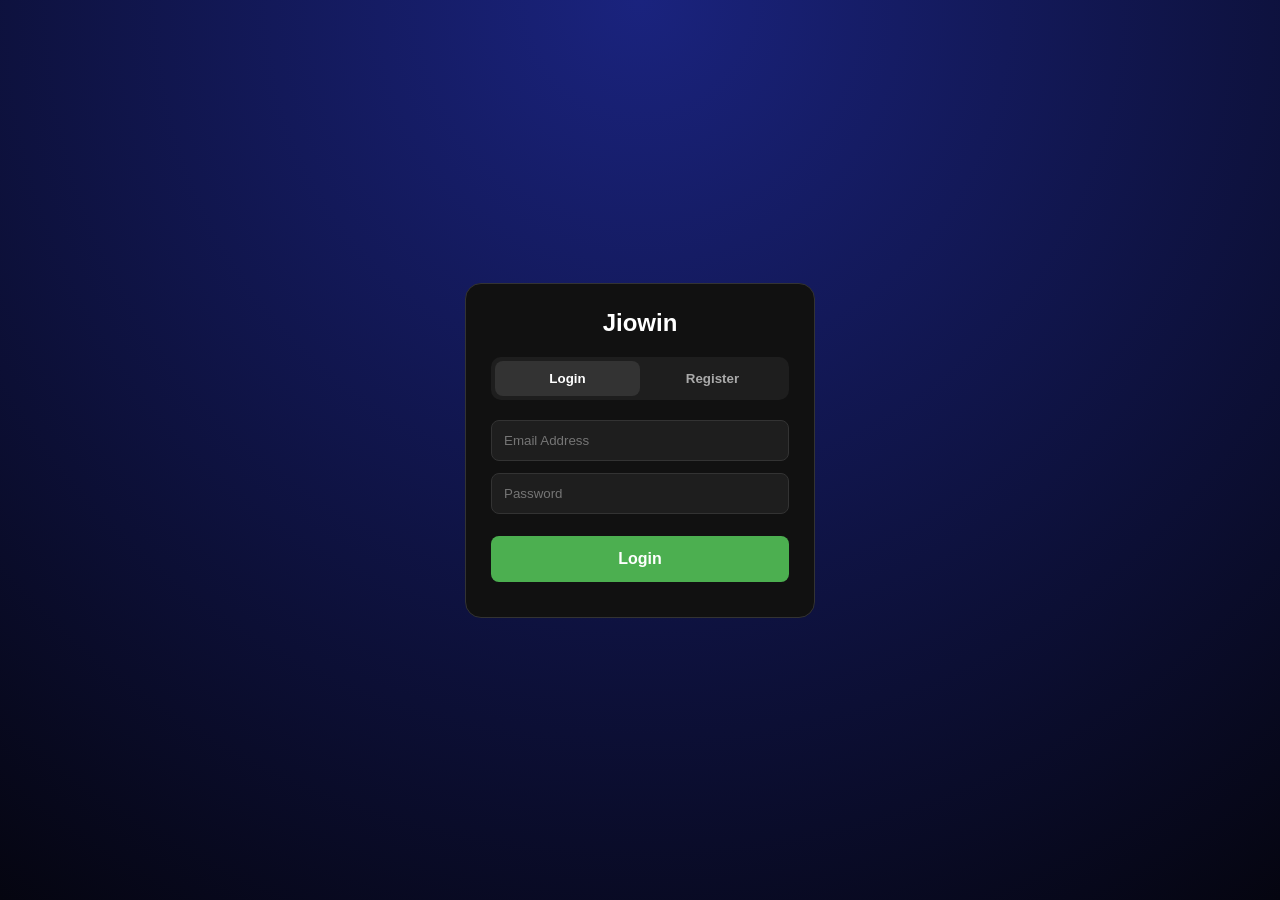
<file: index.html>
<!DOCTYPE html>
<html lang="en">
<head>
<meta charset="UTF-8">
<meta name="viewport" content="width=device-width, initial-scale=1.0, maximum-scale=1.0, user-scalable=no">
<title>Casino Lobby - Jiowin</title>
<link rel="stylesheet" href="css/style.css">
<link rel="stylesheet" href="css/auth.css">
<link rel="stylesheet" href="css/wallet.css">
<link rel="stylesheet" href="css/chat.css">
<script src="https://cdn.socket.io/4.7.2/socket.io.min.js"></script>
</head>
<body>

<!-- AUTH SCREEN -->
<div class="auth-overlay" id="authScreen">
  <div class="auth-box">
    <div class="auth-logo">Jiowin</div>
    <div class="auth-tabs">
      <button onclick="switchAuthTab('login')" class="active" id="btn-login">Login</button>
      <button onclick="switchAuthTab('register')" id="btn-reg">Register</button>
    </div>
    <form class="auth-form active" id="loginForm" onsubmit="handleLogin(event)">
      <input type="email" id="loginEmail" class="auth-input" placeholder="Email Address" required>
      <input type="password" id="loginPass" class="auth-input" placeholder="Password" required>
      <button type="submit" class="auth-btn">Login</button>
    </form>
    <form class="auth-form" id="registerForm" onsubmit="handleRegister(event)">
      <input type="text" id="regName" class="auth-input" placeholder="Full Name" required>
      <input type="email" id="regEmail" class="auth-input" placeholder="Email Address" required>
      <input type="password" id="regPass" class="auth-input" placeholder="Password (min 4 chars)" required>
      <button type="submit" class="auth-btn">Create Account</button>
    </form>
    <div class="auth-msg" id="authMsg"></div>
  </div>
</div>

<!-- MAIN APP -->
<div class="app" id="app" style="display: none;">
  <div class="top-bar">
    <div>☰</div>
    <div class="brand">Jiowin</div>
    <div class="balance-pill" onclick="logout()" title="Logout">
      <span id="userBalanceDisplay">₹ 1,000</span> <span class="plus-icon">🚪</span>
    </div>
  </div>

  <!-- HOME PAGE -->
  <div id="page-home" class="page active">
    <div style="padding: 10px 15px; font-size: 14px; color: #aaa;">
      Welcome, <span id="userNameDisplay" style="color: #fff; font-weight: bold;">User</span>!
    </div>
    <div class="home-result-stats" style="display:grid;grid-template-columns:1fr 1fr;gap:10px;margin:0 15px 18px;">
      <div style="background:#202020;border:1px solid #2f2f2f;border-radius:10px;padding:12px;"><div style="color:#aaa;font-size:12px;">Total Win</div><strong id="homeTotalWin" style="color:#4caf50;font-size:18px;">₹ 0</strong></div>
      <div style="background:#202020;border:1px solid #2f2f2f;border-radius:10px;padding:12px;"><div style="color:#aaa;font-size:12px;">Total Loss</div><strong id="homeTotalLoss" style="color:#ff5252;font-size:18px;">₹ 0</strong></div>
    </div>
    <div class="banner">
      <div class="banner-text">
        <h2>Welcome Bonus</h2>
        <p>Get 100% Deposit Bonus up to ₹10,000</p>
        <button class="claim-btn" onclick="switchPage('wallet')">Claim Now</button>
      </div>
      <div class="banner-img">🎁</div>
    </div>
    <div class="category-title">🔥 Popular Games</div>
    
    <!-- SAARE 10 GAMES -->
    <div class="game-grid">
      <a href="7updown.html" class="game-card">
        <div class="badge">HOT</div><div class="game-img bg-7up">🎲</div><div class="game-info"><div class="game-name">7 Up Down</div></div>
      </a>
      <a href="andarbahar.html" class="game-card">
        <div class="game-img bg-ab">🃏</div><div class="game-info"><div class="game-name">Andar Bahar</div></div>
      </a>
      <a href="dragontiger.html" class="game-card">
        <div class="game-img bg-dt">🐉</div><div class="game-info"><div class="game-name">Dragon Tiger</div></div>
      </a>
      <a href="aviator.html" class="game-card">
        <div class="badge badge-new">NEW</div><div class="game-img bg-avi">✈️</div><div class="game-info"><div class="game-name">Aviator</div></div>
      </a>
      <a href="sicbo.html" class="game-card">
        <div class="game-img bg-sic">🎲</div><div class="game-info"><div class="game-name">Sic Bo</div></div>
      </a>
      <a href="roulette.html" class="game-card">
        <div class="game-img bg-rou">🎡</div><div class="game-info"><div class="game-name">Roulette</div></div>
      </a>
      <a href="cricket-roulette.html" class="game-card">
        <div class="badge">IPL</div><div class="game-img bg-ck">🏏</div><div class="game-info"><div class="game-name">Cricket Roulette</div></div>
      </a>
      <a href="baccarat.html" class="game-card">
        <div class="game-img bg-bac">👑</div><div class="game-info"><div class="game-name">Baccarat</div></div>
      </a>
      <a href="fish-prawn-crab.html" class="game-card">
        <div class="game-img bg-fpc">🦀</div><div class="game-info"><div class="game-name">Fish-Prawn-Crab</div></div>
      </a>
      <a href="color-prediction.html" class="game-card">
        <div class="game-img bg-color">🎨</div><div class="game-info"><div class="game-name">Color Prediction</div></div>
      </a>
    </div>
  </div>

  <!-- WALLET PAGE -->
  <div id="page-wallet" class="page">
    <div class="page-header">My Wallet</div>
    <div class="wallet-tabs">
      <button onclick="switchWalletTab('deposit')" class="active" id="tab-deposit">Deposit</button>
      <button onclick="switchWalletTab('withdraw')" id="tab-withdraw">Withdraw</button>
      <button onclick="switchWalletTab('history')" id="tab-history">History</button>
      <button onclick="switchWalletTab('refer')" id="tab-refer">Refer</button>
    </div>
    <div id="content-deposit" class="wallet-content active">
      <div class="form-group deposit-payment">
        <h3 class="payment-title">Add Money with UPI</h3>
        <p class="payment-help">Scan this QR code using your UPI app to make your payment.</p>
        <img class="payment-qr" src="assets/payment-qr.jpeg" alt="UPI payment QR code">
        <p class="payment-help">After completing payment, enter the same amount below and tap Proceed to Pay to submit your deposit request for approval.</p>
        <label for="depositAmount">Enter Amount (Min ₹100)</label>
        <input type="number" id="depositAmount" class="form-input" placeholder="e.g. 500" min="100" step="1">
        <button id="depBtn" class="submit-btn" onclick="processDeposit()">Proceed to Pay</button>
      </div>
    </div>
    <div id="content-withdraw" class="wallet-content">
      <div class="form-group"><label>Enter Amount (Min ₹500)</label><input type="number" id="withdrawAmount" class="form-input" placeholder="e.g. 1000"><label>UPI ID</label><input type="text" id="upiId" class="form-input" placeholder="yourname@upi"><button class="submit-btn withdraw" onclick="processWithdraw()">Request Withdrawal</button></div>
    </div>
    <div id="content-history" class="wallet-content">
      <div class="form-group"><label>Transaction History</label><div id="historyList"><p style="color:#888;text-align:center;">No transactions yet.</p></div></div>
    </div>
    <div id="content-refer" class="wallet-content">
      <div class="refer-card"><h3>Refer & Earn ₹100</h3><div class="ref-code" id="refCodeDisplay">LOADING...</div><button class="copy-btn" onclick="copyRefCode()">Copy Code</button></div>
    </div>
  </div>

  <!-- LIVE CHAT PAGE -->
  <div id="page-chat" class="page">
    <div class="chat-header"><div class="chat-avatar">🤖<div class="online-dot"></div></div><div class="chat-info"><h3>Support</h3><p>Live Telegram Bot</p></div></div>
    <div class="chat-messages" id="chatMessages"></div>
    <div class="quick-replies">
      <button class="qr-btn" onclick="quickReply('Check Balance')">💰 Balance</button>
      <button class="qr-btn" onclick="quickReply('Money add nahi hua')">📥 Deposit Issue</button>
      <button class="qr-btn" onclick="quickReply('Withdrawal nahi aaya')">📤 Withdraw Issue</button>
      <button class="qr-btn" onclick="quickReply('Talk to Agent')">👨‍💼 Live Agent</button>
    </div>
    <div class="chat-input-area">
      <button class="attach-btn" onclick="attachFile()">📎</button>
      <input type="text" id="chatInput" class="chat-input" placeholder="Type a message...">
      <button class="send-btn" onclick="sendMessage()">➤</button>
    </div>
  </div>
</div>

<!-- BOTTOM NAV -->
<div class="bottom-nav">
  <div class="nav-item active" id="nav-home" onclick="switchPage('home')"><span class="icon">🏠</span><span>Home</span></div>
  <div class="nav-item" id="nav-wallet" onclick="switchPage('wallet')"><span class="icon">💰</span><span>Wallet</span></div>
  <div class="nav-item" id="nav-chat" onclick="switchPage('chat')"><span class="icon">💬</span><span>Chat</span></div>
  <div class="nav-item" id="nav-profile" onclick="logout()"><span class="icon">👤</span><span>Logout</span></div>
</div>

<script src="js/app.js"></script>
<script src="js/auth.js"></script>
<script src="js/wallet.js"></script>
<script src="js/chat.js"></script>

<section style="padding:12px;display:flex;gap:10px;flex-wrap:wrap"><a href="7-up-down.html">7 Up Down</a><a href="andar-bahar.html">Andar Bahar</a></section>
</body>
</html>
</file>
<file: css/style.css>
*{box-sizing:border-box;margin:0;padding:0;user-select:none;font-family:'Segoe UI',sans-serif}
body{background:#0a0a0a;color:#fff;min-height:100vh;display:flex;justify-content:center;overflow-x:hidden}
.app{width:100%;max-width:600px;min-height:100vh;background:#111;position:relative;display:flex;flex-direction:column}
.top-bar{background:#1e1e1e;display:flex;justify-content:space-between;align-items:center;padding:10px 15px;border-bottom:1px solid #333;position:sticky;top:0;z-index:50}
.brand{font-weight:900;font-size:18px;color:#fff;letter-spacing:1px;}
.brand span{background:#4caf50;color:#000;padding:1px 4px;border-radius:4px;font-size:11px}
.balance-pill{background:#4caf50;color:#000;padding:4px 10px;border-radius:10px;font-weight:bold;display:flex;gap:8px;font-size:14px;cursor:pointer}
.page{display:none;flex:1;flex-direction:column;padding-bottom:70px;overflow-y:auto}
.page.active{display:flex}
.banner{margin:10px;border-radius:12px;height:120px;background:linear-gradient(135deg,#1a237e,#0d47a1);display:flex;align-items:center;padding:15px;position:relative}
.banner h2{font-size:20px;color:#ffd700;margin-bottom:5px}
.claim-btn{padding:6px 12px;border:none;border-radius:6px;background:#ffd700;color:#000;font-weight:bold;margin-top:10px;cursor:pointer}
.banner-img{position:absolute;right:10px;bottom:5px;font-size:60px;opacity:0.8}
.category-title{font-size:16px;font-weight:bold;margin:15px;}
.game-grid{display:grid;grid-template-columns:repeat(2,1fr);gap:10px;padding:0 10px;margin-bottom:20px}
.game-card{background:#1e1e1e;border-radius:12px;overflow:hidden;text-decoration:none;display:block;border:1px solid #333;position:relative;transition:transform 0.2s}
.game-card:active{transform:scale(0.96)}
.game-img{height:100px;display:flex;align-items:center;justify-content:center;font-size:50px}
.game-info{padding:8px;text-align:center}
.game-name{font-size:13px;font-weight:bold;color:#fff}

/* Game Backgrounds */
.bg-7up{background:linear-gradient(135deg,#2e7d32,#1b5e20)}
.bg-ab{background:linear-gradient(135deg,#b71c1c,#0d47a1)}
.bg-dt{background:linear-gradient(135deg,#c62828,#2e7d32)}
.bg-avi{background:linear-gradient(135deg,#000,#b71c1c)}
.bg-sic{background:linear-gradient(135deg,#0d5c2c,#004d40)}
.bg-rou{background:linear-gradient(135deg,#1b5e20,#0a192f)}
.bg-ck{background:linear-gradient(135deg,#0d47a1,#b71c1c)}
.bg-bac{background:linear-gradient(135deg,#1a237e,#4a148c)}
.bg-fpc{background:linear-gradient(135deg,#b71c1c,#880e4f)}
.bg-color{background:linear-gradient(135deg,#1a237e,#0d47a1)}

/* Badges */
.badge{position:absolute;top:5px;right:5px;background:rgba(0,0,0,0.6);color:#ffd700;font-size:9px;font-weight:bold;padding:2px 6px;border-radius:10px;border:1px solid #ffd700;z-index:5}
.badge-new{background:#e53935;color:#fff;border-color:#e53935}

.bottom-nav{position:fixed;bottom:0;left:0;right:0;max-width:600px;margin:0 auto;background:#1e1e1e;display:flex;justify-content:space-around;padding:10px 0;border-top:1px solid #333;z-index:100}
.nav-item{display:flex;flex-direction:column;align-items:center;color:#888;font-size:10px;cursor:pointer}
.nav-item.active{color:#4caf50}
.nav-item .icon{font-size:20px;margin-bottom:2px}
</file>
<file: css/auth.css>
.auth-overlay{position:fixed;inset:0;background:radial-gradient(circle at top,#1a237e,#050510);z-index:9999;display:flex;align-items:center;justify-content:center;padding:20px}
.auth-box{background:#111;border:1px solid #333;border-radius:16px;width:100%;max-width:350px;padding:25px}
.auth-logo{font-weight:900;font-size:24px;color:#fff;text-align:center;margin-bottom:20px}
.auth-logo span{background:#4caf50;color:#000;padding:2px 6px;border-radius:4px;font-size:16px}
.auth-tabs{display:flex;background:#1e1e1e;border-radius:10px;margin-bottom:20px;padding:4px}
.auth-tabs button{flex:1;background:transparent;border:none;color:#aaa;padding:10px;font-weight:bold;cursor:pointer;border-radius:8px}
.auth-tabs button.active{background:#333;color:#fff}
.auth-form{display:none;flex-direction:column;gap:12px}
.auth-form.active{display:flex}
.auth-input{width:100%;background:#1e1e1e;border:1px solid #333;color:#fff;padding:12px;border-radius:8px;outline:none}
.auth-input:focus{border-color:#4caf50}
.auth-btn{background:#4caf50;color:#fff;border:none;padding:14px;border-radius:8px;font-size:16px;font-weight:bold;cursor:pointer;margin-top:10px}
.auth-msg{font-size:12px;margin-top:10px;text-align:center;color:#e53935}
</file>
<file: css/wallet.css>
.page-header{font-size:20px;font-weight:bold;padding:15px;border-bottom:1px solid #333}
.wallet-tabs{display:flex;background:#1e1e1e;margin:15px;border-radius:10px;padding:4px}
.wallet-tabs button{flex:1;padding:8px;border:none;background:transparent;color:#aaa;font-weight:bold;cursor:pointer;border-radius:8px;font-size:12px}
.wallet-tabs button.active{background:#333;color:#fff}
.wallet-content{display:none;padding:0 15px}
.wallet-content.active{display:block}
.form-group{background:#1e1e1e;padding:20px;border-radius:12px;border:1px solid #333;margin-bottom:15px}
.form-group label{display:block;font-size:13px;color:#aaa;margin-bottom:8px}
.form-input{width:100%;background:#111;border:1px solid #444;color:#fff;padding:12px;border-radius:8px;font-size:16px;margin-bottom:15px;outline:none}
.submit-btn{width:100%;background:#4caf50;color:#fff;border:none;padding:15px;border-radius:8px;font-size:16px;font-weight:bold;cursor:pointer}
.submit-btn.withdraw{background:#e53935}
.refer-card{background:linear-gradient(135deg,#1a237e,#4a148c);padding:25px;border-radius:15px;text-align:center}
.ref-code{background:rgba(0,0,0,0.3);padding:12px;border:1px dashed #ffd700;border-radius:8px;font-size:20px;font-weight:bold;color:#ffd700;margin:15px 0}
.copy-btn{background:#ffd700;color:#000;border:none;padding:8px 20px;border-radius:20px;font-weight:bold;cursor:pointer}
.history-item{background:#111;border:1px solid #333;border-radius:10px;padding:12px;margin-bottom:10px;display:flex;justify-content:space-between}
.history-left .type{font-size:14px;font-weight:bold;text-transform:capitalize}
.history-left .date{font-size:11px;color:#888;margin-top:4px}
.history-left .txid{font-size:10px;color:#555}
.history-right{text-align:right}
.history-right .amount{font-size:16px;font-weight:bold}
.history-right .amount.deposit{color:#4caf50}
.history-right .amount.withdraw{color:#e53935}
.status-badge{font-size:10px;padding:2px 8px;border-radius:10px;margin-top:5px;display:inline-block}
.status-pending{background:rgba(255,152,0,0.2);color:#ff9800}
.status-approved{background:rgba(76,175,80,0.2);color:#4caf50}
.status-rejected{background:rgba(229,57,53,0.2);color:#e53935}
</file>
<file: css/chat.css>
#page-chat{background:#0f172a}
.chat-header{background:#1e293b;padding:15px;display:flex;align-items:center;gap:10px;border-bottom:1px solid #333}
.chat-avatar{width:40px;height:40px;background:#0088cc;border-radius:50%;display:flex;align-items:center;justify-content:center;font-size:20px;position:relative}
.online-dot{position:absolute;bottom:0;right:0;width:10px;height:10px;background:#4caf50;border-radius:50%;border:2px solid #1e293b}
.chat-info h3{font-size:16px;color:#fff}
.chat-info p{font-size:12px;color:#4caf50}
.chat-messages{flex:1;padding:15px;overflow-y:auto;display:flex;flex-direction:column;gap:10px}
.message{max-width:85%;padding:10px 15px;border-radius:15px;font-size:14px;line-height:1.4;position:relative}
.message.bot{background:#1e293b;color:#fff;align-self:flex-start;border-bottom-left-radius:2px}
.message.user{background:#0088cc;color:#fff;align-self:flex-end;border-bottom-right-radius:2px}
.message .time{font-size:10px;color:rgba(255,255,255,0.6);margin-top:5px;text-align:right;display:block}
.bot-card{background:#2a3a5a;border:1px solid #3f51b5;border-radius:10px;padding:10px;margin-top:8px}
.bot-card h4{color:#ffd700;margin-bottom:5px}
.bot-card-btn{background:#4caf50;color:#fff;border:none;padding:6px 12px;border-radius:6px;font-weight:bold;cursor:pointer;width:100%;margin-top:5px}
.typing-indicator{display:none;align-self:flex-start;background:#1e293b;padding:12px 18px;border-radius:15px;border-bottom-left-radius:2px}
.typing-indicator.show{display:flex;gap:4px}
.typing-indicator span{width:6px;height:6px;background:#888;border-radius:50%;animation:bounce 1.4s infinite ease-in-out both}
.typing-indicator span:nth-child(1){animation-delay:-0.32s}
.typing-indicator span:nth-child(2){animation-delay:-0.16s}
@keyframes bounce{0%,80%,100%{transform:scale(0)}40%{transform:scale(1)}}
.quick-replies{display:flex;gap:8px;padding:10px;overflow-x:auto;background:#1e293b;border-top:1px solid #333;scrollbar-width:none}
.quick-replies::-webkit-scrollbar{display:none}
.qr-btn{white-space:nowrap;background:#0f172a;border:1px solid #0088cc;color:#0088cc;padding:6px 12px;border-radius:20px;font-size:12px;cursor:pointer}
.chat-input-area{background:#1e293b;padding:10px;display:flex;gap:8px;align-items:center;border-top:1px solid #333}
.attach-btn{background:transparent;border:none;color:#888;font-size:20px;cursor:pointer}
.chat-input{flex:1;background:#0f172a;border:1px solid #333;color:#fff;padding:10px;border-radius:20px;outline:none}
.send-btn{width:40px;height:40px;background:#0088cc;border:none;border-radius:50%;color:#fff;cursor:pointer}
</file>
